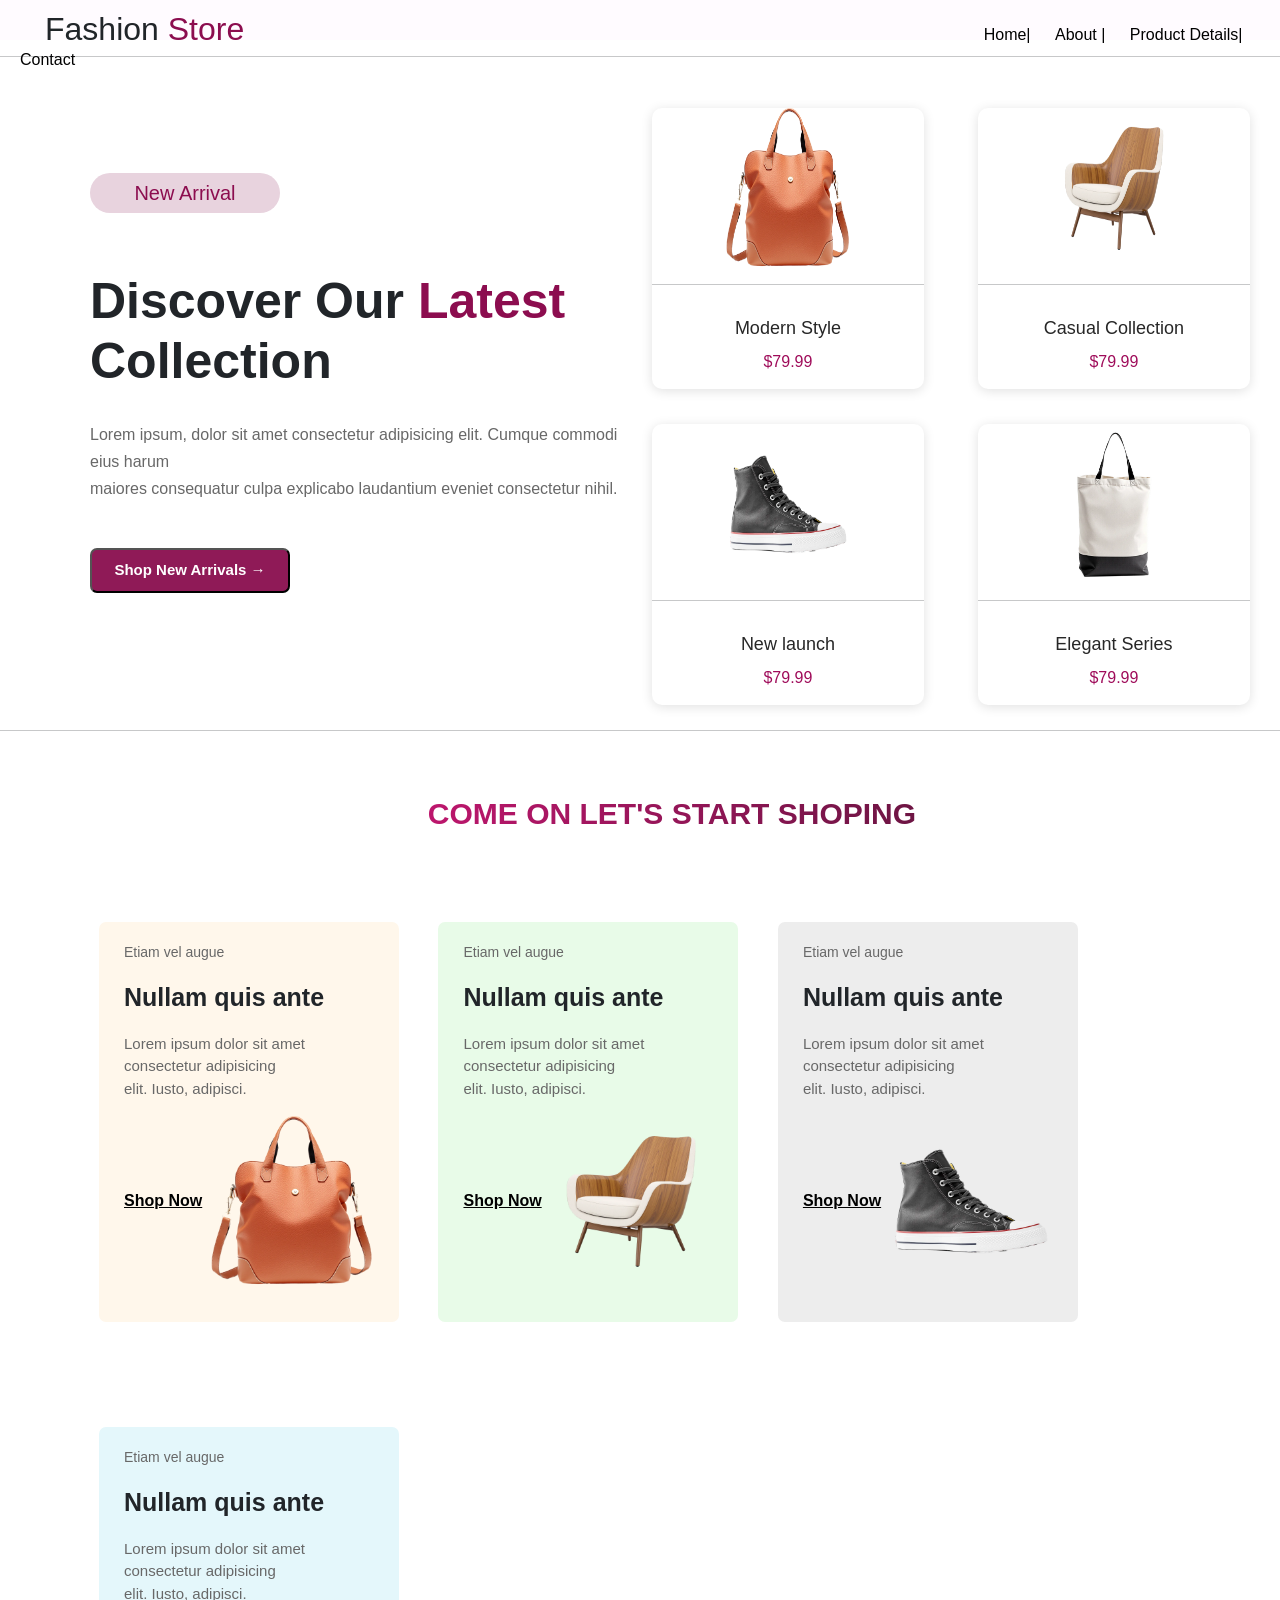
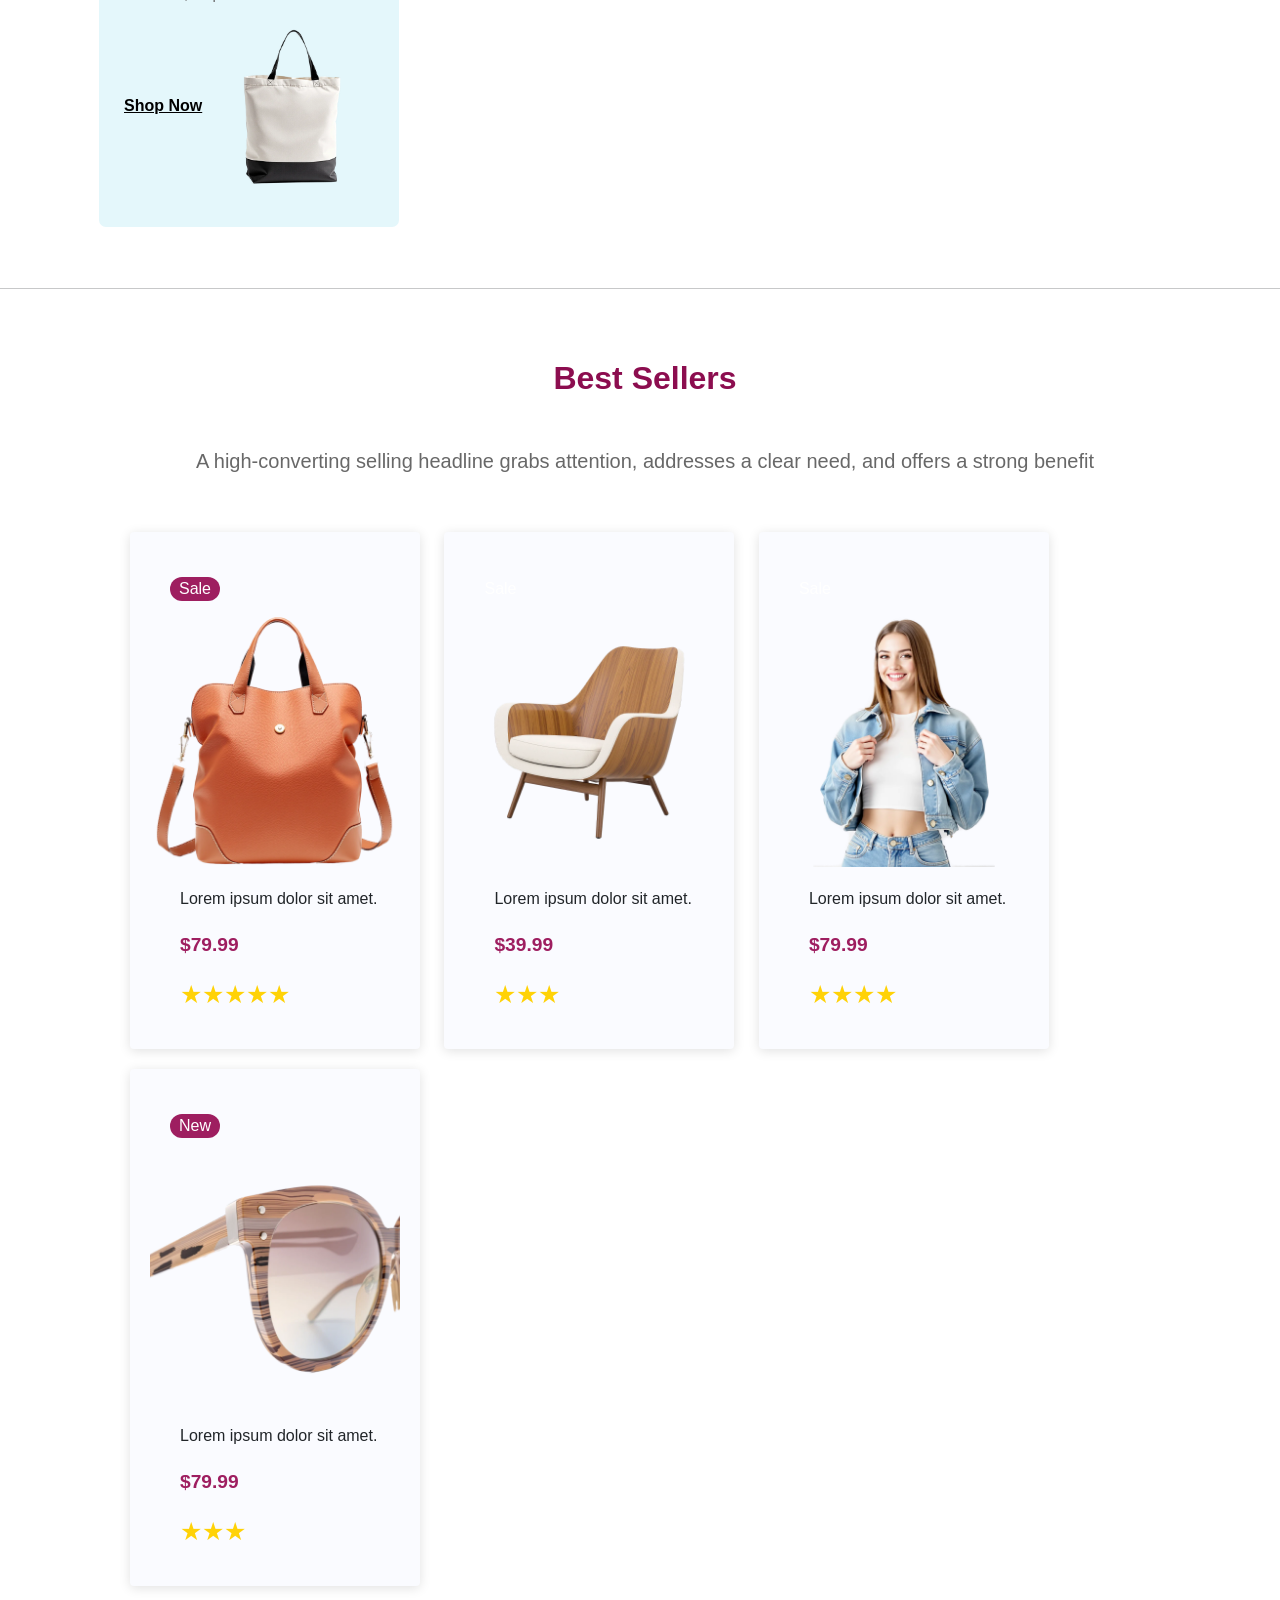
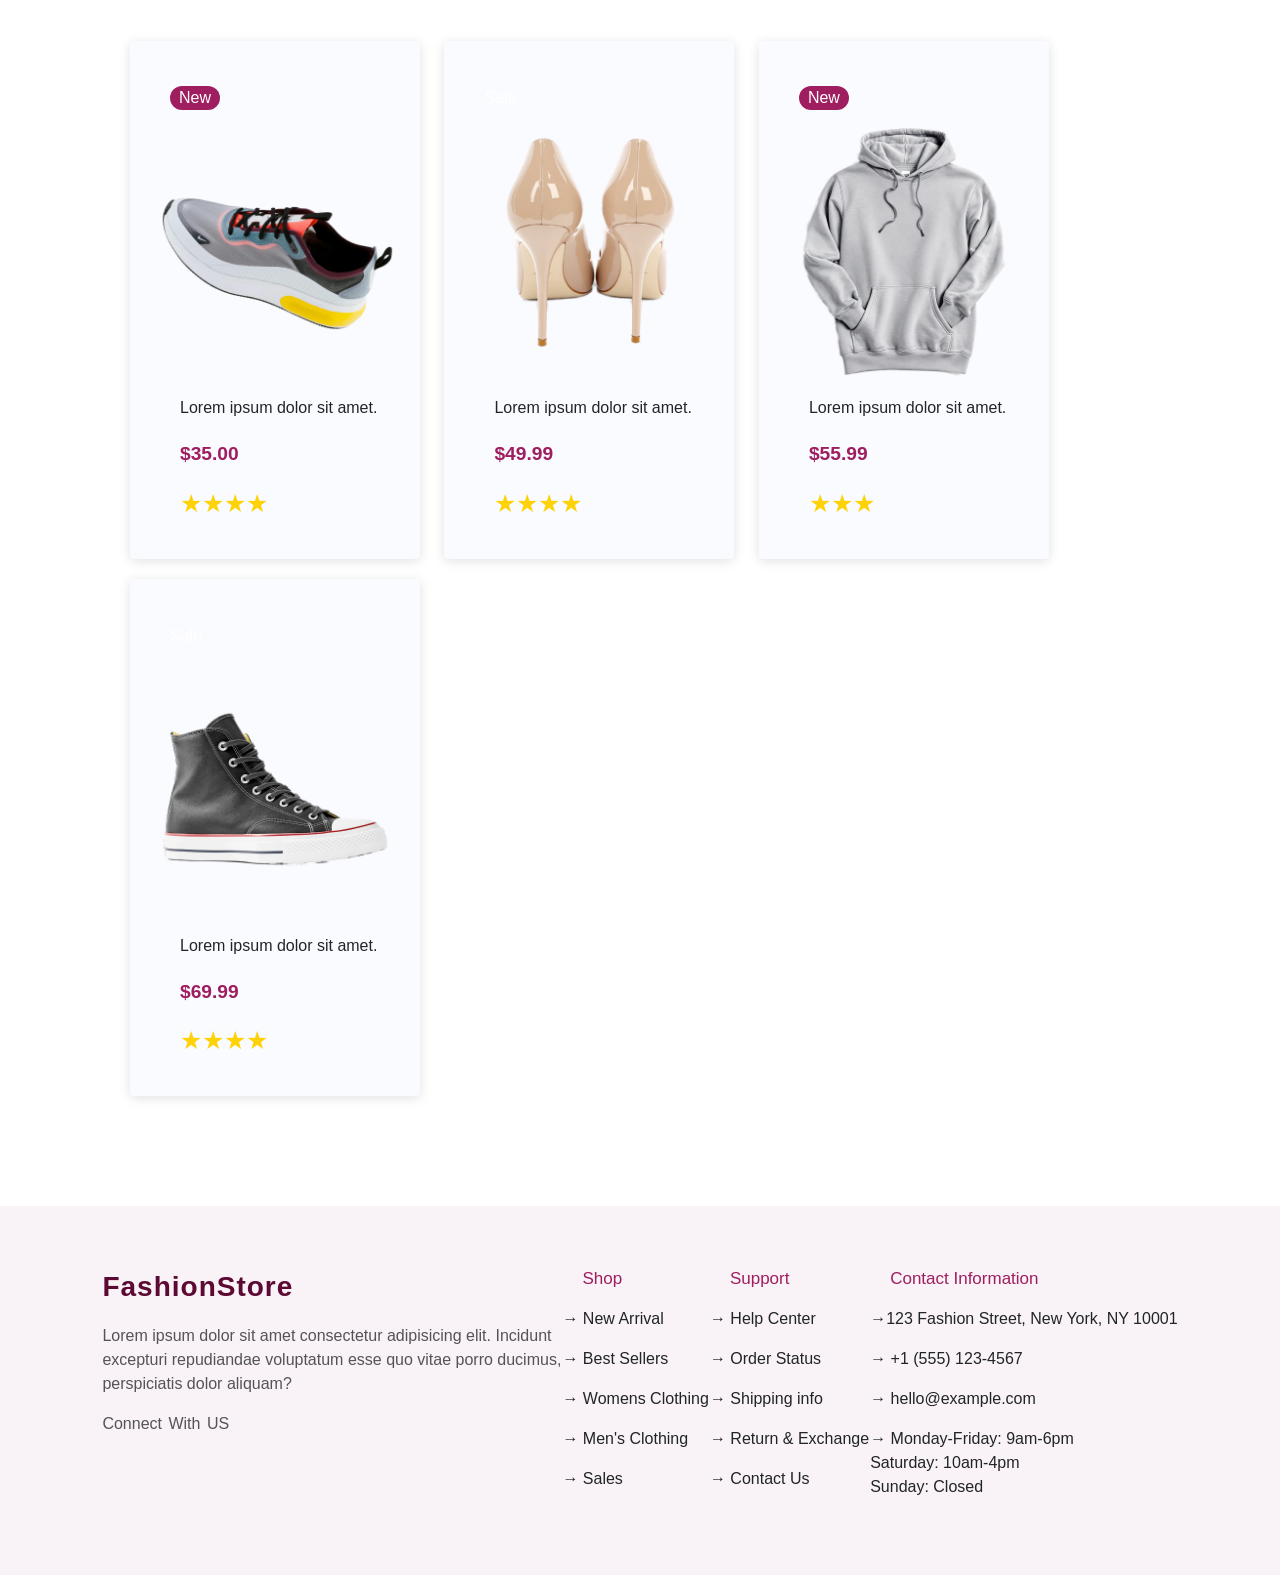
<file: Index.html>
<!DOCTYPE html>
<html lang="en">
<head>
    <meta charset="UTF-8">
    <meta name="viewport" content="width=device-width, initial-scale=1.0">
    <title>First Project</title>
    
<link href="https://cdn.jsdelivr.net/npm/bootstrap@5.3.8/dist/css/bootstrap.min.css" rel="stylesheet" integrity="sha384-sRIl4kxILFvY47J16cr9ZwB07vP4J8+LH7qKQnuqkuIAvNWLzeN8tE5YBujZqJLB" crossorigin="anonymous">
<script src="https://cdn.jsdelivr.net/npm/bootstrap@5.3.8/dist/js/bootstrap.bundle.min.js" integrity="sha384-FKyoEForCGlyvwx9Hj09JcYn3nv7wiPVlz7YYwJrWVcXK/BmnVDxM+D2scQbITxI" crossorigin="anonymous"></script>

<link rel="stylesheet" href="../CSS/Style.css">


</head>
<body>

    <!-- -------------------------------------------NAVBAR------------------------------------------ -->
        <div class="my-navbar">
            <nav>
                <h2>Fashion <span>Store</span></h2>

                <ul>
                    <li><a href="./Index.html">Home|</a></li>
                    <li> <a href="./About.html">About | </a></li>
                    <li><a href="./Product.html">Product Details|</a></li>
                    <li><a href="./Contact.html">Contact</a></li>
                </ul>
            </nav>
        </div>
        <hr>
  
        <!-- ----------------------------------------HOME------------------------------------ -->
 
        <section class="onehome">
        <div class="home">

        <div class="row">
        <div class="col-6">
            <h5>New Arrival </h5>
            <h1 class="htitle">Discover Our <span>Latest</span><br>Collection</h1>
            <p>Lorem ipsum, dolor sit amet consectetur adipisicing elit. Cumque commodi eius harum <br>maiores consequatur culpa explicabo laudantium eveniet consectetur nihil.</p>
            <button>Shop New  Arrivals → </button>
           </div>

            <!-- ------------------------- CARDS------------------ -->

            <div class="col-6">
                <div class="row">   
                
                <div class="col-6">
                <div class="productcard">
                <div><img src="../Image/product-1.webp" alt="img"><hr>
                <div class="Productname"><p></p>Modern Style</div>
                <div class="productprice"> <h6>$79.99 </h6></div></div></div>
                </div>

                <div class="col-6">
                <div class="productcard">
                <div><img src="../Image/product-2.webp" alt="img"><hr>
                <div class="Productname"><p></p>Casual Collection</div>
                <div class="productprice"> <h6>$79.99 </h6></div>
                </div></div>
                </div>

                <div class="col-6">
                <div class="productcard">
                <div><img src="../Image/product-8.webp" alt="img"><hr>
                <div class="Productname"><p></p>New launch</div>
                <div class="productprice"> <h6>$79.99 </h6></div>
               </div></div>
                </div>


                <div class="col-6">
                <div class="productcard">
                <div><img src="../Image/product-9.webp" alt="img"><hr>
                <div class="Productname"><p></p>Elegant Series</div>
                <div class="productprice"> <h6>$79.99 </h6></div>
                </div></div>
                </div>

         </div>
        </div>
    </section>

    <hr>

<!-- ------------------- FOURCARD------------------------ -->

<section class="FOURCARD" >

    <p class="titcard"> COME ON LET'S START SHOPING</p>

<div class="boxone">
    <div class="fpara"><p>Etiam vel augue</p></div>
    <div class="spara"><p>Nullam quis ante</p></div>
    <div class="tpara"> <p>Lorem ipsum dolor sit amet <br>consectetur adipisicing <br>elit. Iusto, adipisci.</p></div>
    <a href="#" class="shopnow">Shop Now</a>
    <img src="../Image/product-1.webp" alt="img">
</div>

<div class="boxtwo">
    <div class="fpara"><p>Etiam vel augue</p></div>
    <div class="spara"><p>Nullam quis ante</p></div>
    <div class="tpara"><p>Lorem ipsum dolor sit amet <br>consectetur adipisicing <br>elit. Iusto, adipisci.</p></div>  
    <a href="#" class="shopnow">Shop Now</a> 
    <img src="../Image/product-2.webp" alt="">
</div>

<div class="boxthree">
    <div class="fpara"><p>Etiam vel augue</p></div>
    <div class="spara"><p>Nullam quis ante</p></div>
    <div class="tpara"> <p>Lorem ipsum dolor sit amet <br>consectetur adipisicing <br>elit. Iusto, adipisci.</p></div>  
    <a href="#" class="shopnow">Shop Now</a> 
    <img src="../Image/product-8.webp" alt="img">
</div>

<div class="boxfour">
    <div class="fpara"><p>Etiam vel augue</p></div>
    <div class="spara"><p>Nullam quis ante</p></div>
    <div class="tpara"> <p>Lorem ipsum dolor sit amet <br>consectetur adipisicing <br>elit. Iusto, adipisci.</p></div>
    <a href="#" class="shopnow">Shop Now</a>   
    <img src="../Image/product-9.webp" alt="img">
</div>
</section>

<hr>

<!------------------Best Sellers---------------->

<section class="bestseller">

    <h2>Best Sellers</h2>

    <p class="bsthdline">A high-converting selling headline grabs attention, addresses a clear need, and offers a strong benefit</p>
    
    <div class="fline">
    <div class="cardone">
    <p class="conesale">Sale</p>
    <div><img src="../Image/product-1.webp" alt="img"></div>
    <p class="sub">Lorem ipsum dolor sit amet.</p>
    <div class="cprice"> <p>$79.99 </p></div>
    <div class="strrtng"><p>★★★★★</p></div>
</div>

    <div class="cardtwo">
    <p class="conesaleh">Sale</p>
    <div><img src="../Image/product-2.webp" alt="img"></div>
    <p class="sub">Lorem ipsum dolor sit amet.</p>
    <div class="cprice"> <p>$39.99 </p></div>
    <div class="strrtng"><p>★★★</p></div>
</div>

    <div class="cardthree">
    <p class="conesaleh">Sale</p>
    <div><img src="../Image/product 3.webp" alt="img"></div>
    <p class="sub">Lorem ipsum dolor sit amet.</p>
    <div class="cprice"> <p>$79.99 </p></div>
    <div class="strrtng"><p>★★★★</p></div>
</div>
    
    <div class="cardfour">
    <p class="conesale">New</p>
    <div><img src="../Image/product 4.webp" alt="img"></div>
    <p class="sub">Lorem ipsum dolor sit amet.</p>
    <div class="cprice"> <p>$79.99 </p></div>
    <div class="strrtng"><p>★★★</p></div></div>
    </div>
    

   <div class="Sline">
    
    <div class="cardfive">
    <p class="conesale">New</p>
    <div><img src="../Image/product 5.webp" alt="img"></div>
    <p class="sub">Lorem ipsum dolor sit amet.</p>
    <div class="cprice"> <p>$35.00 </p></div>
    <div class="strrtng"><p>★★★★</p></div></div>

    <div class="cardsix">
    <p class="conesaleh">Sale</p>
    <div><img src="../Image/product 6.webp" alt="img"></div>
    <p class="sub">Lorem ipsum dolor sit amet.</p>
    <div class="cprice"> <p>$49.99</p></div>
    <div class="strrtng"><p>★★★★</p></div>
    </div>

    <div class="cardsevn">
    <p class="conesale">New</p>
    <div><img src="../Image/product 7.webp" alt="img"></div>
    <p class="sub">Lorem ipsum dolor sit amet.</p>
    <div class="cprice"> <p>$55.99 </p></div>
    <div class="strrtng"><p>★★★</p></div>
    </div>

    <div class="cardeight">
    <p class="conesaleh">Sale</p>
    <div><img src="../Image/product-8.webp" alt="img"></div>
    <p class="sub">Lorem ipsum dolor sit amet.</p>
    <div class="cprice"> <p>$69.99 </p></div>
    <div class="strrtng"><p>★★★★</p></div>
    </div></div>
    
</section>

<!-- ---------------------Contact Details------------------- -->


<Section class="contdetails">

    <div class="contone">
        <div class="headone"><p>FashionStore</p></div>
        <div class="cnttwo"><p>Lorem ipsum dolor sit amet consectetur adipisicing elit. Incidunt <br>excepturi repudiandae voluptatum esse quo vitae porro ducimus, <br>perspiciatis dolor aliquam?</p></div>
        <div class="contwus"><p>Connect With US</p></div>
    </div>

    <div class="contshop">
        <div class="cntshp"><p>Shop</p></div>
        <div class="shpnew"><p>→ New Arrival</p></div>
        <div class="bstsel"><p>→ Best Sellers</p></div>
        <div class="wonclt"><p>→ Womens Clothing</p></div>
        <div class="menclt"><p>→ Men's Clothing</p></div>
        <div class="sle"><p>→ Sales</p></div>
    </div>

        <div class="Support">
        <div class="suphed"><p>Support</p></div>
        <div class="suphc"><p>→ Help Center</p></div>
        <div class="supos"><p>→ Order Status</p></div>
        <div class="supspi"><p>→ Shipping info</p></div>
        <div class="supre"><p>→ Return & Exchange</p></div>
        <div class="supcu"><p>→ Contact Us</p></div>
    </div>


        <div class="ContInfo">
        <div class="cihed"><p>Contact Information</p></div>
        <div class="ctad"><p>→123 Fashion Street, New York, NY 10001</p></div>
        <div class="ctph"><p>→ +1 (555) 123-4567</p></div>
        <div class="cteml"><p>→ hello@example.com</p></div>
        <div class="cttmy"><p>→ Monday-Friday: 9am-6pm <br>
                                Saturday: 10am-4pm <br>
                                Sunday: Closed</p></div>
    </div>

</Section>



</body>
</html>
</file>
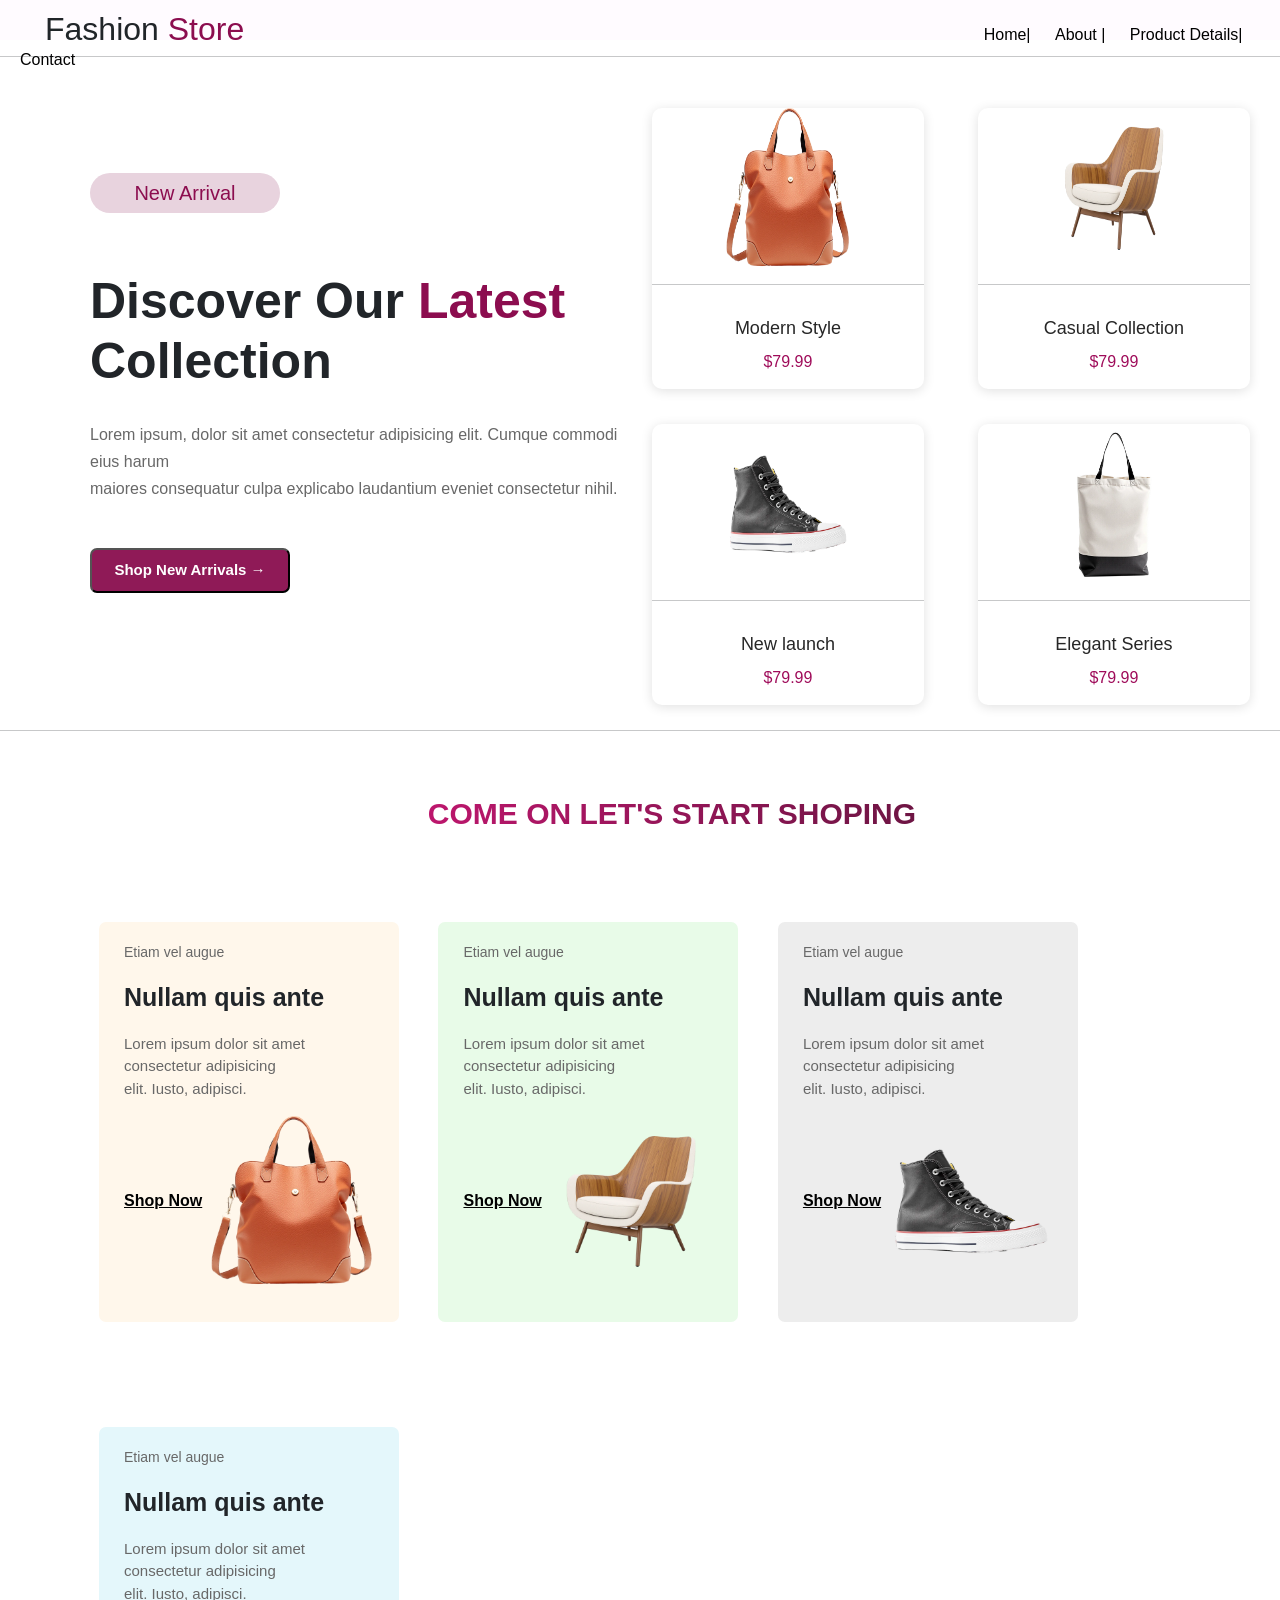
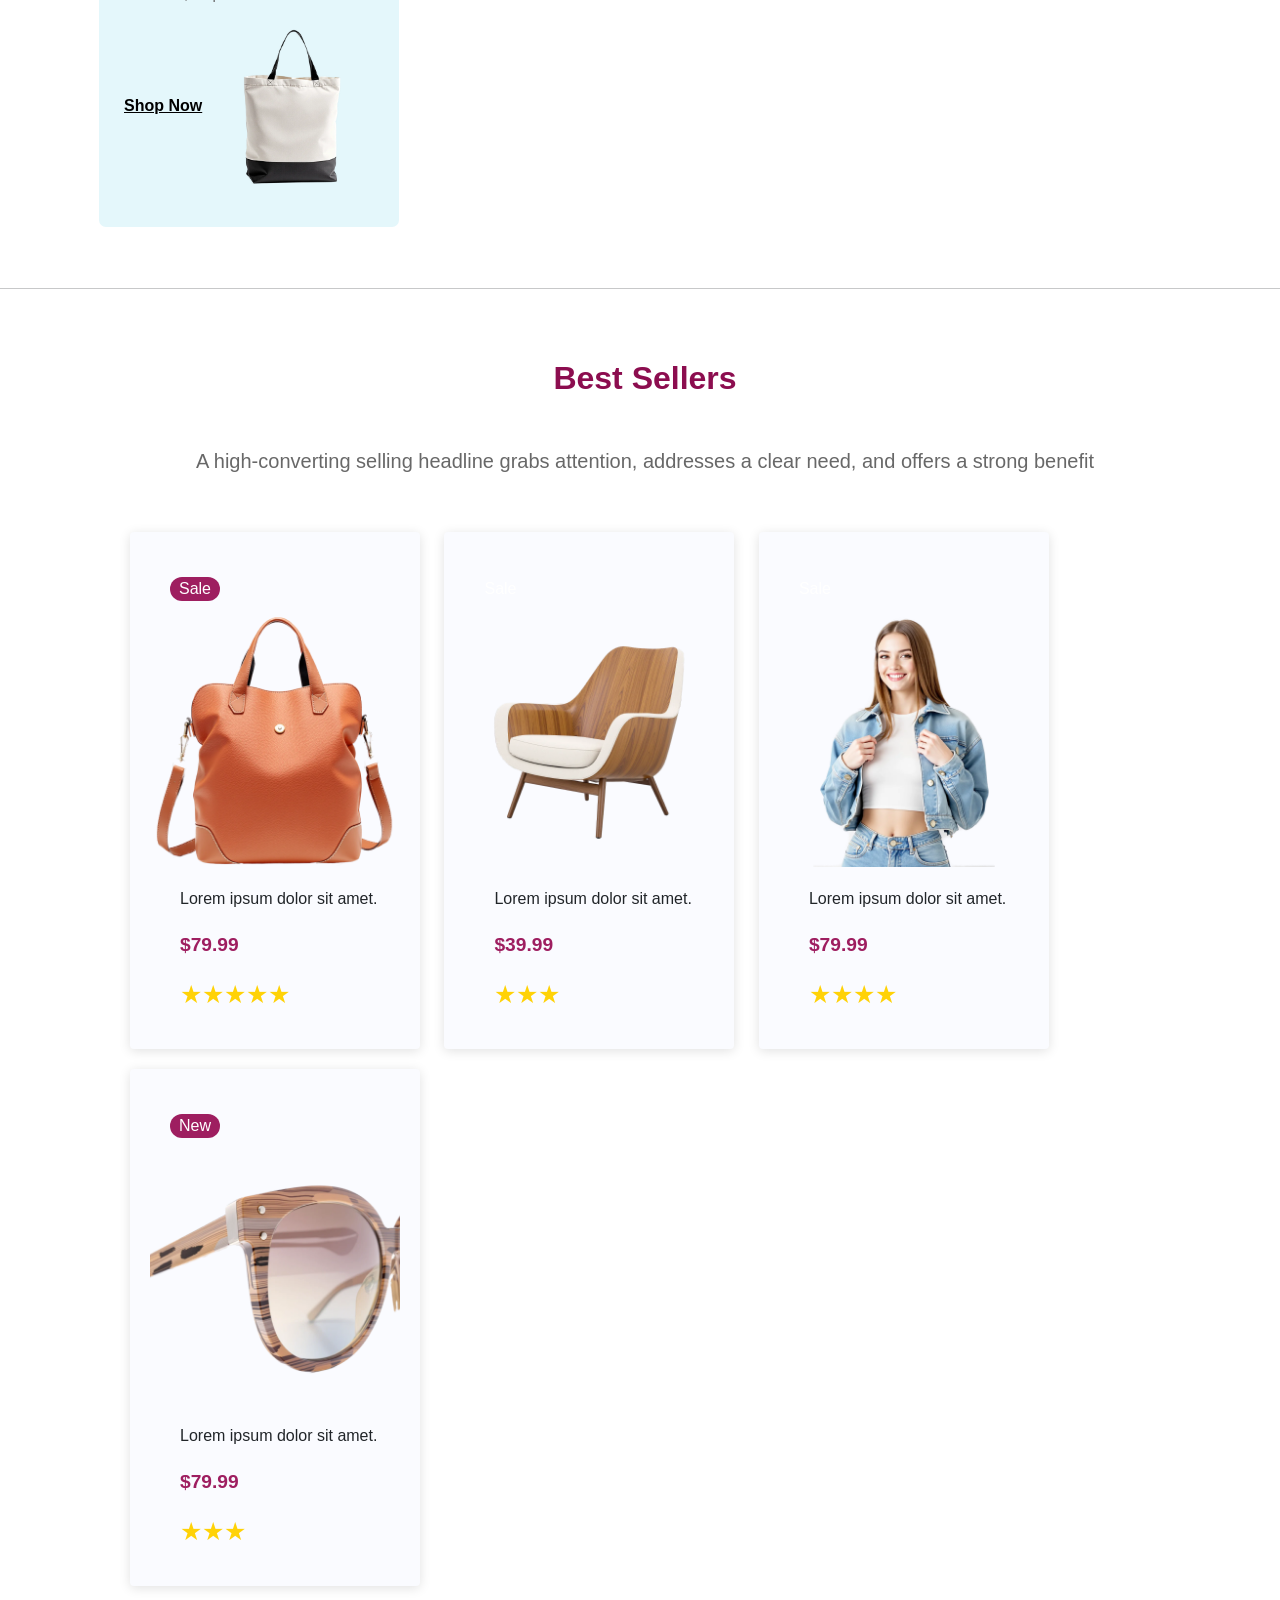
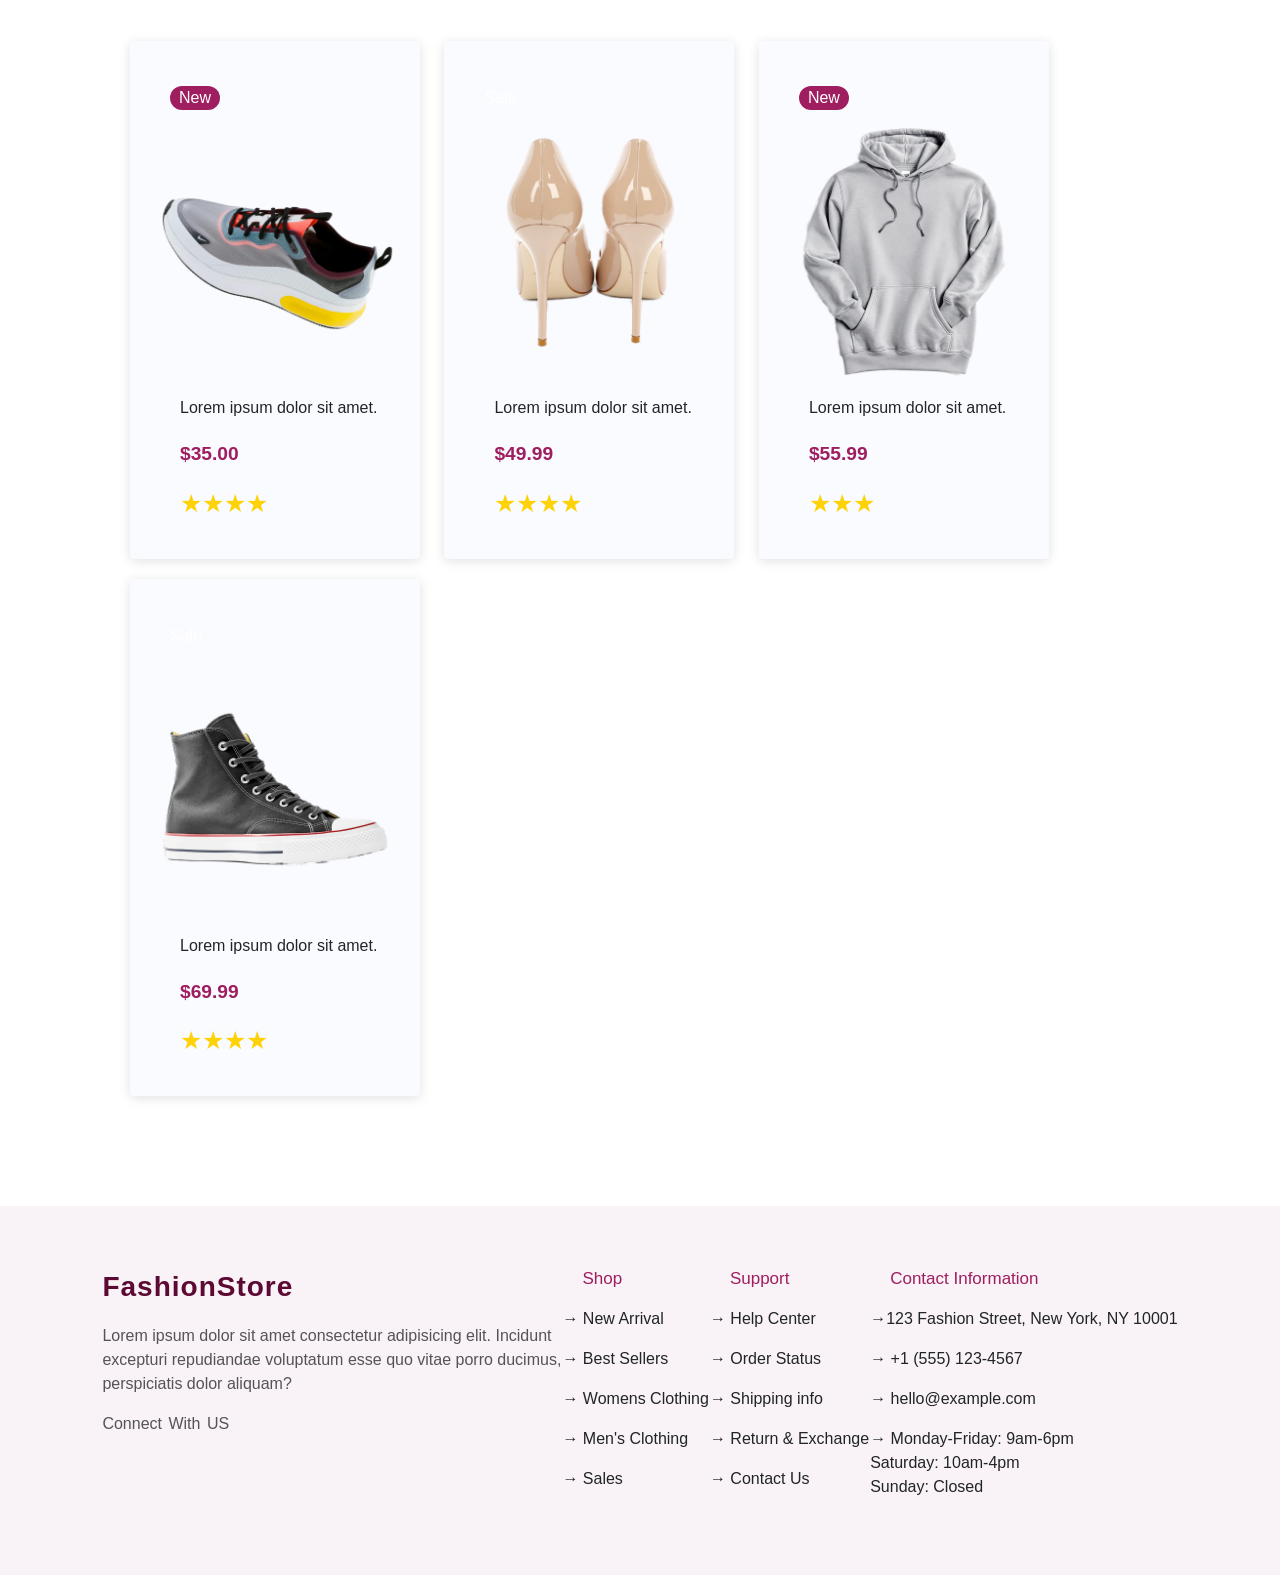
<file: HTML/Index.html>
<!DOCTYPE html>
<html lang="en">
<head>
    <meta charset="UTF-8">
    <meta name="viewport" content="width=device-width, initial-scale=1.0">
    <title>First Project</title>
    
<link href="https://cdn.jsdelivr.net/npm/bootstrap@5.3.8/dist/css/bootstrap.min.css" rel="stylesheet" integrity="sha384-sRIl4kxILFvY47J16cr9ZwB07vP4J8+LH7qKQnuqkuIAvNWLzeN8tE5YBujZqJLB" crossorigin="anonymous">
<script src="https://cdn.jsdelivr.net/npm/bootstrap@5.3.8/dist/js/bootstrap.bundle.min.js" integrity="sha384-FKyoEForCGlyvwx9Hj09JcYn3nv7wiPVlz7YYwJrWVcXK/BmnVDxM+D2scQbITxI" crossorigin="anonymous"></script>

<link rel="stylesheet" href="../CSS/Style.css">


</head>
<body>

    <!-- -------------------------------------------NAVBAR------------------------------------------ -->
        <div class="my-navbar">
            <nav>
                <h2>Fashion <span>Store</span></h2>

                <ul>
                    <li><a href="../HTML/Index.html">Home|</a></li>
                    <li> <a href="../HTML/About.html">About | </a></li>
                    <li><a href="../HTML/Product.html">Product Details|</a></li>
                    <li><a href="../HTML/Contact.html">Contact</a></li>
                </ul>
            </nav>
        </div>
        <hr>
  
        <!-- ----------------------------------------HOME------------------------------------ -->
 
        <section class="onehome">
        <div class="home">

        <div class="row">
        <div class="col-6">
            <h5>New Arrival </h5>
            <h1 class="htitle">Discover Our <span>Latest</span><br>Collection</h1>
            <p>Lorem ipsum, dolor sit amet consectetur adipisicing elit. Cumque commodi eius harum <br>maiores consequatur culpa explicabo laudantium eveniet consectetur nihil.</p>
            <button>Shop New  Arrivals → </button>
           </div>

            <!-- ------------------------- CARDS------------------ -->

            <div class="col-6">
                <div class="row">   
                
                <div class="col-6">
                <div class="productcard">
                <div><img src="../Image/product-1.webp" alt="img"><hr>
                <div class="Productname"><p></p>Modern Style</div>
                <div class="productprice"> <h6>$79.99 </h6></div></div></div>
                </div>

                <div class="col-6">
                <div class="productcard">
                <div><img src="../Image/product-2.webp" alt="img"><hr>
                <div class="Productname"><p></p>Casual Collection</div>
                <div class="productprice"> <h6>$79.99 </h6></div>
                </div></div>
                </div>

                <div class="col-6">
                <div class="productcard">
                <div><img src="../Image/product-8.webp" alt="img"><hr>
                <div class="Productname"><p></p>New launch</div>
                <div class="productprice"> <h6>$79.99 </h6></div>
               </div></div>
                </div>


                <div class="col-6">
                <div class="productcard">
                <div><img src="../Image/product-9.webp" alt="img"><hr>
                <div class="Productname"><p></p>Elegant Series</div>
                <div class="productprice"> <h6>$79.99 </h6></div>
                </div></div>
                </div>

         </div>
        </div>
    </section>

    <hr>

<!-- ------------------- FOURCARD------------------------ -->

<section class="FOURCARD" >

    <p class="titcard"> COME ON LET'S START SHOPING</p>

<div class="boxone">
    <div class="fpara"><p>Etiam vel augue</p></div>
    <div class="spara"><p>Nullam quis ante</p></div>
    <div class="tpara"> <p>Lorem ipsum dolor sit amet <br>consectetur adipisicing <br>elit. Iusto, adipisci.</p></div>
    <a href="#" class="shopnow">Shop Now</a>
    <img src="../Image/product-1.webp" alt="img">
</div>

<div class="boxtwo">
    <div class="fpara"><p>Etiam vel augue</p></div>
    <div class="spara"><p>Nullam quis ante</p></div>
    <div class="tpara"><p>Lorem ipsum dolor sit amet <br>consectetur adipisicing <br>elit. Iusto, adipisci.</p></div>  
    <a href="#" class="shopnow">Shop Now</a> 
    <img src="../Image/product-2.webp" alt="">
</div>

<div class="boxthree">
    <div class="fpara"><p>Etiam vel augue</p></div>
    <div class="spara"><p>Nullam quis ante</p></div>
    <div class="tpara"> <p>Lorem ipsum dolor sit amet <br>consectetur adipisicing <br>elit. Iusto, adipisci.</p></div>  
    <a href="#" class="shopnow">Shop Now</a> 
    <img src="../Image/product-8.webp" alt="img">
</div>

<div class="boxfour">
    <div class="fpara"><p>Etiam vel augue</p></div>
    <div class="spara"><p>Nullam quis ante</p></div>
    <div class="tpara"> <p>Lorem ipsum dolor sit amet <br>consectetur adipisicing <br>elit. Iusto, adipisci.</p></div>
    <a href="#" class="shopnow">Shop Now</a>   
    <img src="../Image/product-9.webp" alt="img">
</div>
</section>

<hr>

<!------------------Best Sellers---------------->

<section class="bestseller">

    <h2>Best Sellers</h2>

    <p class="bsthdline">A high-converting selling headline grabs attention, addresses a clear need, and offers a strong benefit</p>
    
    <div class="fline">
    <div class="cardone">
    <p class="conesale">Sale</p>
    <div><img src="../Image/product-1.webp" alt="img"></div>
    <p class="sub">Lorem ipsum dolor sit amet.</p>
    <div class="cprice"> <p>$79.99 </p></div>
    <div class="strrtng"><p>★★★★★</p></div>
</div>

    <div class="cardtwo">
    <p class="conesaleh">Sale</p>
    <div><img src="../Image/product-2.webp" alt="img"></div>
    <p class="sub">Lorem ipsum dolor sit amet.</p>
    <div class="cprice"> <p>$39.99 </p></div>
    <div class="strrtng"><p>★★★</p></div>
</div>

    <div class="cardthree">
    <p class="conesaleh">Sale</p>
    <div><img src="../Image/product 3.webp" alt="img"></div>
    <p class="sub">Lorem ipsum dolor sit amet.</p>
    <div class="cprice"> <p>$79.99 </p></div>
    <div class="strrtng"><p>★★★★</p></div>
</div>
    
    <div class="cardfour">
    <p class="conesale">New</p>
    <div><img src="../Image/product 4.webp" alt="img"></div>
    <p class="sub">Lorem ipsum dolor sit amet.</p>
    <div class="cprice"> <p>$79.99 </p></div>
    <div class="strrtng"><p>★★★</p></div></div>
    </div>
    

   <div class="Sline">
    
    <div class="cardfive">
    <p class="conesale">New</p>
    <div><img src="../Image/product 5.webp" alt="img"></div>
    <p class="sub">Lorem ipsum dolor sit amet.</p>
    <div class="cprice"> <p>$35.00 </p></div>
    <div class="strrtng"><p>★★★★</p></div></div>

    <div class="cardsix">
    <p class="conesaleh">Sale</p>
    <div><img src="../Image/product 6.webp" alt="img"></div>
    <p class="sub">Lorem ipsum dolor sit amet.</p>
    <div class="cprice"> <p>$49.99</p></div>
    <div class="strrtng"><p>★★★★</p></div>
    </div>

    <div class="cardsevn">
    <p class="conesale">New</p>
    <div><img src="../Image/product 7.webp" alt="img"></div>
    <p class="sub">Lorem ipsum dolor sit amet.</p>
    <div class="cprice"> <p>$55.99 </p></div>
    <div class="strrtng"><p>★★★</p></div>
    </div>

    <div class="cardeight">
    <p class="conesaleh">Sale</p>
    <div><img src="../Image/product-8.webp" alt="img"></div>
    <p class="sub">Lorem ipsum dolor sit amet.</p>
    <div class="cprice"> <p>$69.99 </p></div>
    <div class="strrtng"><p>★★★★</p></div>
    </div></div>
    
</section>

<!-- ---------------------Contact Details------------------- -->


<Section class="contdetails">

    <div class="contone">
        <div class="headone"><p>FashionStore</p></div>
        <div class="cnttwo"><p>Lorem ipsum dolor sit amet consectetur adipisicing elit. Incidunt <br>excepturi repudiandae voluptatum esse quo vitae porro ducimus, <br>perspiciatis dolor aliquam?</p></div>
        <div class="contwus"><p>Connect With US</p></div>
    </div>

    <div class="contshop">
        <div class="cntshp"><p>Shop</p></div>
        <div class="shpnew"><p>→ New Arrival</p></div>
        <div class="bstsel"><p>→ Best Sellers</p></div>
        <div class="wonclt"><p>→ Womens Clothing</p></div>
        <div class="menclt"><p>→ Men's Clothing</p></div>
        <div class="sle"><p>→ Sales</p></div>
    </div>

        <div class="Support">
        <div class="suphed"><p>Support</p></div>
        <div class="suphc"><p>→ Help Center</p></div>
        <div class="supos"><p>→ Order Status</p></div>
        <div class="supspi"><p>→ Shipping info</p></div>
        <div class="supre"><p>→ Return & Exchange</p></div>
        <div class="supcu"><p>→ Contact Us</p></div>
    </div>


        <div class="ContInfo">
        <div class="cihed"><p>Contact Information</p></div>
        <div class="ctad"><p>→123 Fashion Street, New York, NY 10001</p></div>
        <div class="ctph"><p>→ +1 (555) 123-4567</p></div>
        <div class="cteml"><p>→ hello@example.com</p></div>
        <div class="cttmy"><p>→ Monday-Friday: 9am-6pm <br>
                                Saturday: 10am-4pm <br>
                                Sunday: Closed</p></div>
    </div>

</Section>



</body>
</html>
</file>
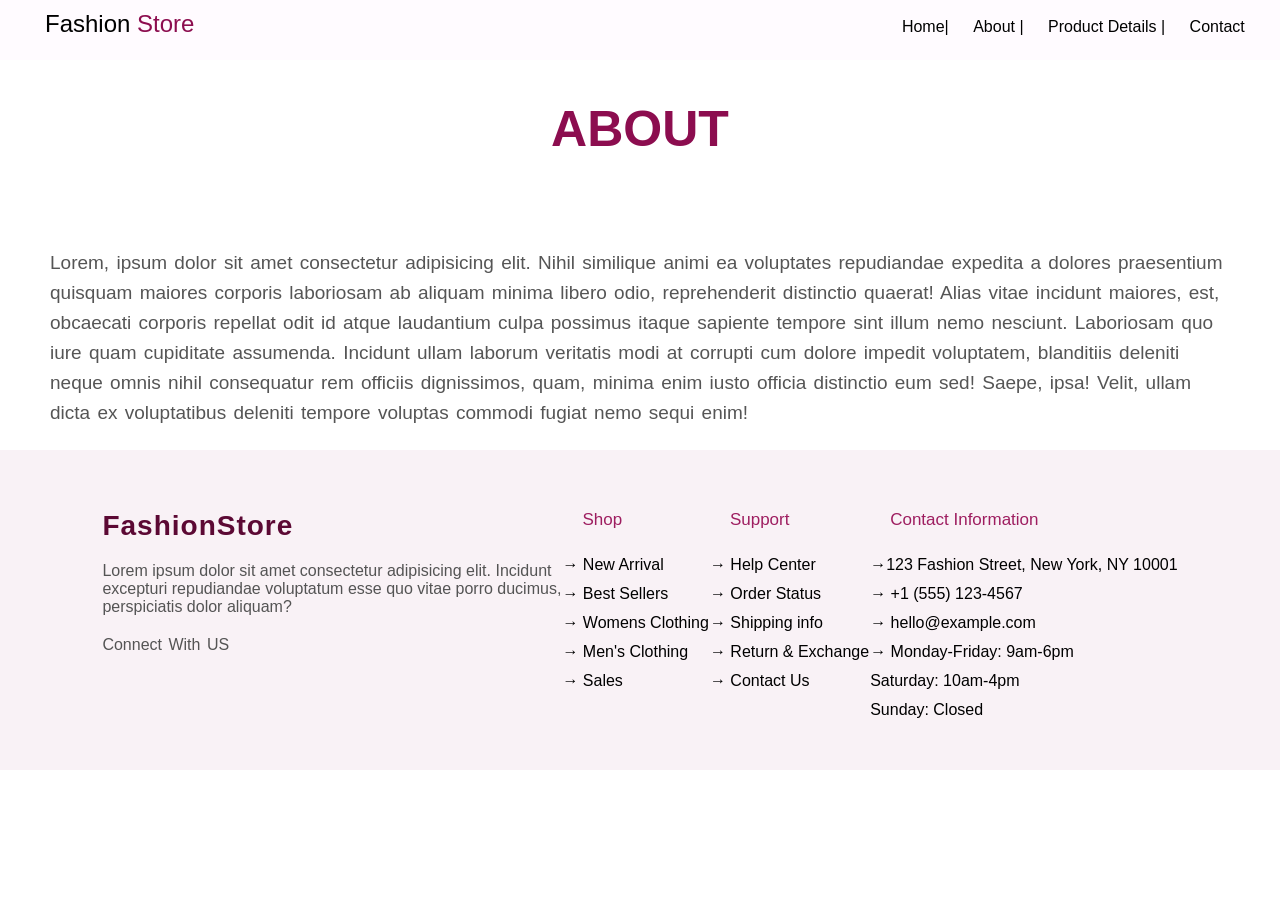
<file: About.html>
<!DOCTYPE html>
<html lang="en">
<head>
    <meta charset="UTF-8">
    <meta name="viewport" content="width=device-width, initial-scale=1.0">
    <title>Document</title>
<style>

    *{
    margin:0;
    padding:0;
    font-family:'poppins', sans-serif;
}

.my-navbar{
    background-color: rgb(255, 251, 255);
    height: 40px;
    padding: 10px;
   
}

.my-navbar li, .my-navbar h2, .my-navbar ul, .my-navbar input{
    display: inline;
    text-align: justify;
}

.my-navbar h2{
    margin-left: 35px;
    font-weight: 200;

}

.my-navbar span{
    color: #8c0d4f;
}

.my-navbar li{
    padding: 10px;
    color: black;
   
}
.my-navbar a{
    color: black;
     border: none;
    text-decoration: none;
}

.my-navbar ul{
    margin-left: 55%;
}

.my-navbar ul :hover{
    color: #8c0d4f;
}
/* =====================ABOUT=============== */


.ABT{
    height: 390px;
}
.abthed{

    font-size: 50px;
    font-weight: 600;
    text-align: center;
    padding: 40px;
    color: #8c0d4f;
}

.abpara{
    font-size: 19px;
    margin: 50px;
    word-spacing: 2px;
    line-height: 30px;
    color: #555555;
}


/* ==================== */

.contdetails{
    height: 200px;
    background-color: #f9f2f6;
    display: flex;
    align-items: flex-start;
    justify-content: space-between;
    padding: 60px 8%;
}

.contone, .contshop, .Support, .ContInfo{
    display: block;
    
}

.headone{
  font-size: 28px;  
  font-weight: 550;
  letter-spacing: 1px;
  color: #5c0934;
  margin-bottom: 20px;
}

.cnttwo{
    color: #545454;
    margin-bottom: 20px;

}

.contwus{
    color: #545454;
    word-spacing: 2px;
}

.cntshp, .suphed, .cihed{
    color: #9e1e60;
    font-size: 17px;
    margin-left: 20px;
    margin-bottom: 20px;
}

.shpnew, .bstsel, .wonclt, .menclt, .sle, .suphc, .supos, .supspi, .supre, .supcu, .ctad,.ctph, .cteml, .cttmy{

    line-height: 29px;
}

.shpnew:hover, .bstsel:hover, .wonclt:hover, .menclt:hover, .sle:hover, .suphc:hover, .supos:hover, .supspi:hover, .supre:hover, .supcu:hover, .ctad:hover,.ctph:hover, .cteml:hover, .cttmy :hover{

color: #910950;

}

</style>
</head>
<body>
    <section>
         <div class="my-navbar">
            <nav>
                <h2>Fashion <span>Store</span></h2>

                <ul>
                    <li><a href="../HTML/Index.html">Home|</a></li>
                    <li></a>About |</li>
                    <li><a href="../HTML/Product.html">Product Details |</a></li>
                    <li><a href="../HTML/Contact.html">Contact</a></li>
                </ul>
            </nav>
        </div>
    </section>

    <section class="ABT">

        <div>

            <p class="abthed">ABOUT</p>

            <p class="abpara"> Lorem, ipsum dolor sit amet consectetur adipisicing elit. Nihil similique animi ea voluptates repudiandae expedita a dolores praesentium quisquam maiores corporis laboriosam ab aliquam minima libero odio, reprehenderit distinctio quaerat! Alias vitae incidunt maiores, est, obcaecati corporis repellat odit id atque laudantium culpa possimus itaque sapiente tempore sint illum nemo nesciunt. Laboriosam quo iure quam cupiditate assumenda. Incidunt ullam laborum veritatis modi at corrupti cum dolore impedit voluptatem, blanditiis deleniti neque omnis nihil consequatur rem officiis dignissimos, quam, minima enim iusto officia distinctio eum sed! Saepe, ipsa! Velit, ullam dicta ex voluptatibus deleniti tempore voluptas commodi fugiat nemo sequi enim!</p>


        </div>

    </section>


    
    <Section class="contdetails">

    <div class="contone">
        <div class="headone"><p>FashionStore</p></div>
        <div class="cnttwo"><p>Lorem ipsum dolor sit amet consectetur adipisicing elit. Incidunt <br>excepturi repudiandae voluptatum esse quo vitae porro ducimus, <br>perspiciatis dolor aliquam?</p></div>
        <div class="contwus"><p>Connect With US</p></div>
    </div>

    <div class="contshop">
        <div class="cntshp"><p>Shop</p></div>
        <div class="shpnew"><p>→ New Arrival</p></div>
        <div class="bstsel"><p>→ Best Sellers</p></div>
        <div class="wonclt"><p>→ Womens Clothing</p></div>
        <div class="menclt"><p>→ Men's Clothing</p></div>
        <div class="sle"><p>→ Sales</p></div>
    </div>

        <div class="Support">
        <div class="suphed"><p>Support</p></div>
        <div class="suphc"><p>→ Help Center</p></div>
        <div class="supos"><p>→ Order Status</p></div>
        <div class="supspi"><p>→ Shipping info</p></div>
        <div class="supre"><p>→ Return & Exchange</p></div>
        <div class="supcu"><p>→ Contact Us</p></div>
    </div>


        <div class="ContInfo">
        <div class="cihed"><p>Contact Information</p></div>
        <div class="ctad"><p>→123 Fashion Street, New York, NY 10001</p></div>
        <div class="ctph"><p>→ +1 (555) 123-4567</p></div>
        <div class="cteml"><p>→ hello@example.com</p></div>
        <div class="cttmy"><p>→ Monday-Friday: 9am-6pm <br>
                                Saturday: 10am-4pm <br>
                                Sunday: Closed</p></div>
    </div>

</Section>



    <script src="../JS/Script.js"></script>
</body>
</html>
</file>
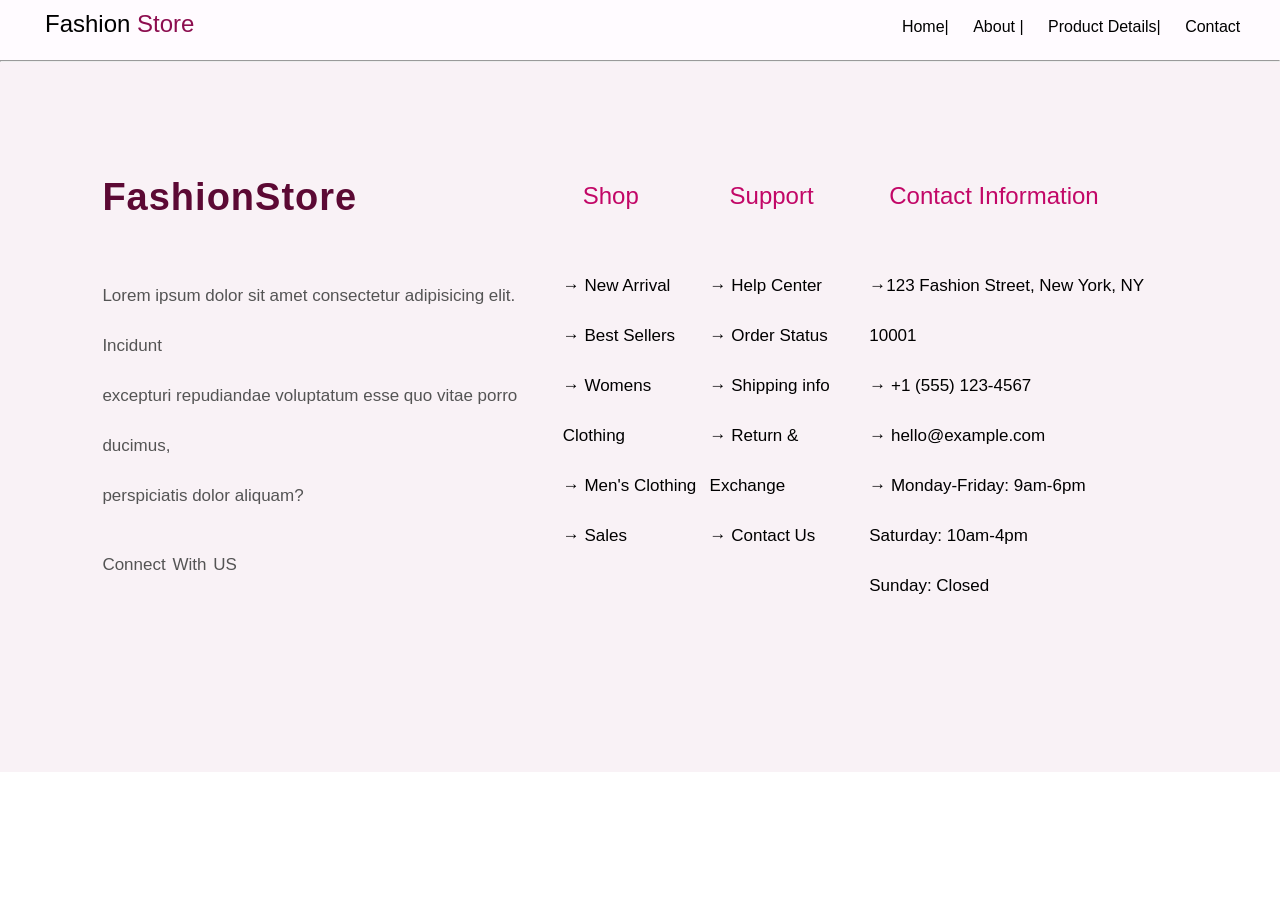
<file: Contact.html>
<!DOCTYPE html>
<html lang="en">
<head>
    <meta charset="UTF-8">
    <meta name="viewport" content="width=device-width, initial-scale=1.0">
    <title>Document</title>

    <style>

*{
    margin:0;
    padding:0;
    font-family:'poppins', sans-serif;
}

.my-navbar{
    background-color: rgb(255, 251, 255);
    height: 40px;
    padding: 10px;
   
}

.my-navbar li, .my-navbar h2, .my-navbar ul, .my-navbar input{
    display: inline;
    text-align: justify;
}

.my-navbar h2{
    margin-left: 35px;
    font-weight: 200;

}

.my-navbar span{
    color: #8c0d4f;
}

.my-navbar li{
    padding: 10px;
    color: black;
   
}
.my-navbar a{
    color: black;
     border: none;
    text-decoration: none;
}

.my-navbar ul{
    margin-left: 55%;
}

.my-navbar ul :hover{
    color: #8c0d4f;
}

/* ===============================================

*/
    .contdetails{
    height: 590px;
    background-color: #f9f2f6;
    display: flex;
    align-items: flex-start;
    justify-content: space-between;
    padding: 60px 8%;
}

.contone, .contshop, .Support, .ContInfo{
    display: block;
    font-size: 17px;
    line-height: 50px;
    
}

.headone{
    margin-top: 50px;
  font-size: 38px;  
  font-weight: 550;
  letter-spacing: 1px;
  color: #5c0934;
}

.cnttwo{
    color: #545454;
    font-size: 17px;
    margin-top: 49px;
}

.contwus{
    color: #545454;
    word-spacing: 2px;
    margin-top: 19px;

}

.cntshp, .suphed, .cihed{
    color: #c20767;
    font-size: 24px;
    font-weight: 540;
    margin-left: 20px;
    margin-bottom: 40px;
    margin-top: 49px;
}

.shpnew:hover, .bstsel:hover, .wonclt:hover, .menclt:hover, .sle:hover, .suphc:hover, .supos:hover, .supspi:hover, .supre:hover, .supcu:hover, .ctad:hover,.ctph:hover, .cteml:hover, .cttmy :hover{

color: #910950;

}

    </style>
    
</head>
<body>
    
       <div class="my-navbar">
            <nav>
                <h2>Fashion <span>Store</span></h2>

                <ul>
                    <li><a href="../HTML/Index.html">Home|</a></li>
                    <li> <a href="../HTML/About.html">About | </a></li>
                    <li><a href="../HTML/Product.html">Product Details|</a></li>
                    <li><a href="../HTML/Contact.html">Contact</a></li>
                </ul>
            </nav>
        </div>
        <hr>

        <!-- -----------Details------------- -->


        <Section class="contdetails">

    <div class="contone">
        <div class="headone"><p>FashionStore</p></div>
        <div class="cnttwo"><p>Lorem ipsum dolor sit amet consectetur adipisicing elit. Incidunt <br>excepturi repudiandae voluptatum esse quo vitae porro ducimus, <br>perspiciatis dolor aliquam?</p></div>
        <div class="contwus"><p>Connect With US</p></div>
    </div>

    <div class="contshop">
        <div class="cntshp"><p>Shop</p></div>
        <div class="shpnew"><p>→ New Arrival</p></div>
        <div class="bstsel"><p>→ Best Sellers</p></div>
        <div class="wonclt"><p>→ Womens Clothing</p></div>
        <div class="menclt"><p>→ Men's Clothing</p></div>
        <div class="sle"><p>→ Sales</p></div>
    </div>

        <div class="Support">
        <div class="suphed"><p>Support</p></div>
        <div class="suphc"><p>→ Help Center</p></div>
        <div class="supos"><p>→ Order Status</p></div>
        <div class="supspi"><p>→ Shipping info</p></div>
        <div class="supre"><p>→ Return & Exchange</p></div>
        <div class="supcu"><p>→ Contact Us</p></div>
    </div>


        <div class="ContInfo">
        <div class="cihed"><p>Contact Information</p></div>
        <div class="ctad"><p>→123 Fashion Street, New York, NY 10001</p></div>
        <div class="ctph"><p>→ +1 (555) 123-4567</p></div>
        <div class="cteml"><p>→ hello@example.com</p></div>
        <div class="cttmy"><p>→ Monday-Friday: 9am-6pm <br>
                                Saturday: 10am-4pm <br>
                                Sunday: Closed</p></div>
    </div>

</Section>



        <script src="../JS/Script.js"></script>
</body>
</html>
</file>
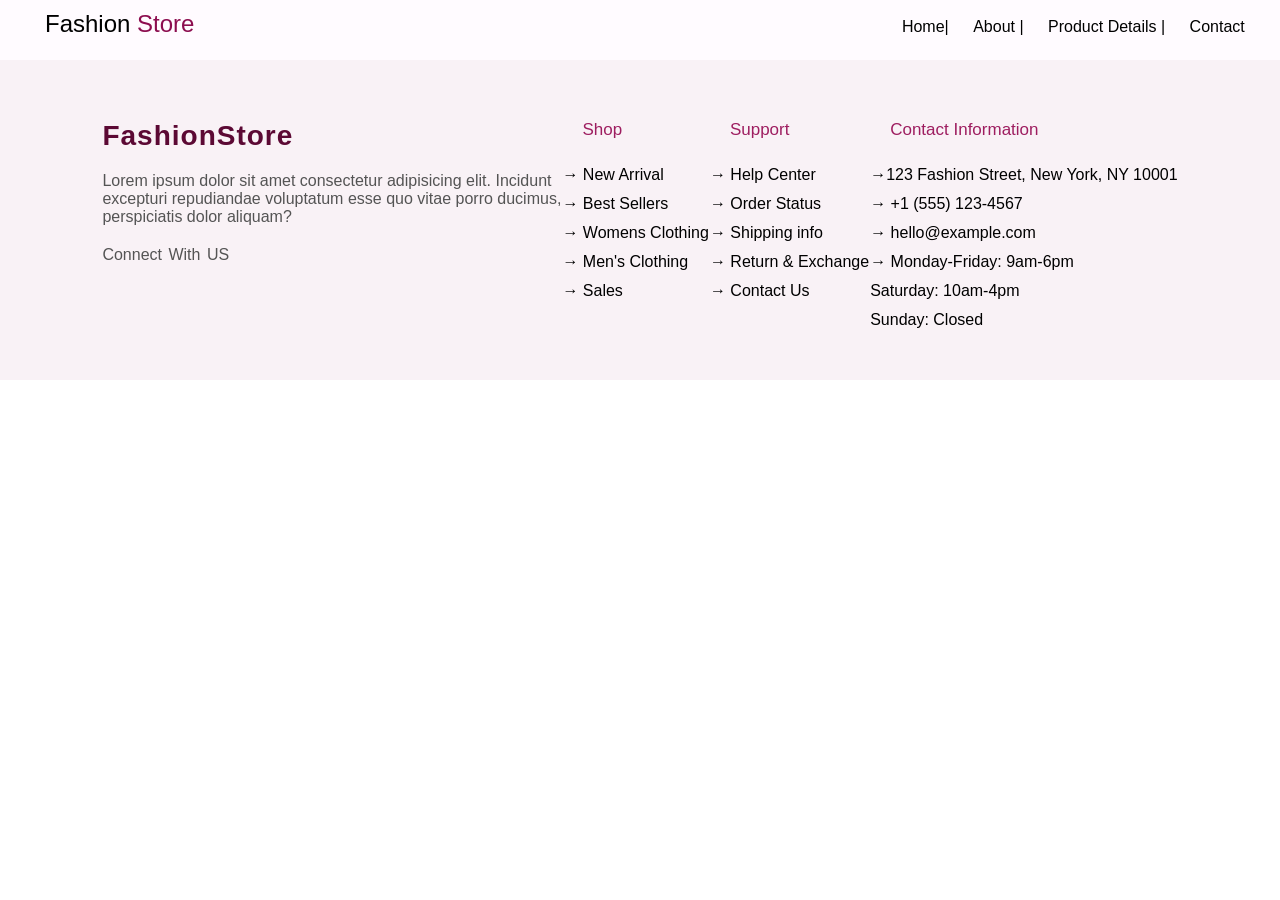
<file: Product.html>
<!DOCTYPE html>
<html lang="en">
<head>
    <meta charset="UTF-8">
    <meta name="viewport" content="width=device-width, initial-scale=1.0">
    <title>Document</title>
      <style>

*{
    margin:0;
    padding:0;
    font-family:'poppins', sans-serif;
}

.my-navbar{
    background-color: rgb(255, 251, 255);
    height: 40px;
    padding: 10px;
   
}

.my-navbar li, .my-navbar h2, .my-navbar ul, .my-navbar input{
    display: inline;
    text-align: justify;
}

.my-navbar h2{
    margin-left: 35px;
    font-weight: 200;

}

.my-navbar span{
    color: #8c0d4f;
}

.my-navbar li{
    padding: 10px;
    color: black;
   
}
.my-navbar a{
    color: black;
     border: none;
    text-decoration: none;
}

.my-navbar ul{
    margin-left: 55%;
}

.my-navbar ul :hover{
    color: #8c0d4f;
}

/* ===============================================

*/



.card{
    margin-left: 8%;
    padding: 25px;
    background-color: #fcf8fa;
    box-shadow: 0 2px 12px rgba(0, 0, 0, 0.12);
    text-align: center;
    margin-bottom: 10px;

}

.product .card{
    display: inline-block;
    height: 350px;
    width: 300px;

}

.product .card img {
  height: 160px;
  width: 160px;
  object-fit: cover;

}

.product .card h3{

    font-size: 19px;
    
}


/* ==================== */

.contdetails{
    height: 200px;
    background-color: #f9f2f6;
    display: flex;
    align-items: flex-start;
    justify-content: space-between;
    padding: 60px 8%;
}

.contone, .contshop, .Support, .ContInfo{
    display: block;
    
}

.headone{
  font-size: 28px;  
  font-weight: 550;
  letter-spacing: 1px;
  color: #5c0934;
  margin-bottom: 20px;
}

.cnttwo{
    color: #545454;
    margin-bottom: 20px;

}

.contwus{
    color: #545454;
    word-spacing: 2px;
}

.cntshp, .suphed, .cihed{
    color: #9e1e60;
    font-size: 17px;
    margin-left: 20px;
    margin-bottom: 20px;
}

.shpnew, .bstsel, .wonclt, .menclt, .sle, .suphc, .supos, .supspi, .supre, .supcu, .ctad,.ctph, .cteml, .cttmy{

    line-height: 29px;
}

.shpnew:hover, .bstsel:hover, .wonclt:hover, .menclt:hover, .sle:hover, .suphc:hover, .supos:hover, .supspi:hover, .supre:hover, .supcu:hover, .ctad:hover,.ctph:hover, .cteml:hover, .cttmy :hover{

color: #910950;

}

    </style>
</head>
<body>
    <section>
         <div class="my-navbar">
            <nav>
                <h2>Fashion <span>Store</span></h2>

                <ul>
                    <li><a href="../HTML/Index.html">Home|</a></li>
                    <li> <a href="../HTML/About.html">About | </a> </li>
                    <li>Product Details |</li>
                    <li><a href="../HTML/Contact.html">Contact</a></li>
                </ul>
            </nav>
        </div>
    </section>
    <section class="product">
        <div id="productcont">

        </div>
    </section>

    <Section class="contdetails">

    <div class="contone">
        <div class="headone"><p>FashionStore</p></div>
        <div class="cnttwo"><p>Lorem ipsum dolor sit amet consectetur adipisicing elit. Incidunt <br>excepturi repudiandae voluptatum esse quo vitae porro ducimus, <br>perspiciatis dolor aliquam?</p></div>
        <div class="contwus"><p>Connect With US</p></div>
    </div>

    <div class="contshop">
        <div class="cntshp"><p>Shop</p></div>
        <div class="shpnew"><p>→ New Arrival</p></div>
        <div class="bstsel"><p>→ Best Sellers</p></div>
        <div class="wonclt"><p>→ Womens Clothing</p></div>
        <div class="menclt"><p>→ Men's Clothing</p></div>
        <div class="sle"><p>→ Sales</p></div>
    </div>

        <div class="Support">
        <div class="suphed"><p>Support</p></div>
        <div class="suphc"><p>→ Help Center</p></div>
        <div class="supos"><p>→ Order Status</p></div>
        <div class="supspi"><p>→ Shipping info</p></div>
        <div class="supre"><p>→ Return & Exchange</p></div>
        <div class="supcu"><p>→ Contact Us</p></div>
    </div>


        <div class="ContInfo">
        <div class="cihed"><p>Contact Information</p></div>
        <div class="ctad"><p>→123 Fashion Street, New York, NY 10001</p></div>
        <div class="ctph"><p>→ +1 (555) 123-4567</p></div>
        <div class="cteml"><p>→ hello@example.com</p></div>
        <div class="cttmy"><p>→ Monday-Friday: 9am-6pm <br>
                                Saturday: 10am-4pm <br>
                                Sunday: Closed</p></div>
    </div>

</Section>


    <script src="../JS/Script.js"></script>
</body>
</html>
</file>
<file: CSS/Style.css>
*{
    margin:0;
    padding:0;
    font-family:'poppins', sans-serif;
}

.my-navbar{
    background-color: rgb(255, 251, 255);
    height: 40px;
    padding: 10px;
   
}

.my-navbar li, .my-navbar h2, .my-navbar ul, .my-navbar input{
    display: inline;
    text-align: justify;
}

.my-navbar h2{
    margin-left: 35px;
    font-weight: 200;

}

.my-navbar span{
    color: #8c0d4f;
}

.my-navbar li{
    padding: 10px;
    color: black;
   
}
.my-navbar a{
    color: black;
     border: none;
    text-decoration: none;
}

.my-navbar ul{
    margin-left: 55%;
}

.my-navbar ul :hover{
    color: #8c0d4f;
}


/* --------------------------- */
.card{
    margin-left: 8%;
    padding: 25px;
    background-color: #fcf8fa;
    box-shadow: 0 2px 12px rgba(0, 0, 0, 0.12);
    text-align: center;
    margin-bottom: 10px;

}

.product .card{
    display: inline-block;
    height: 350px;
    width: 300px;

}

.product .card img {
  height: 160px;
  width: 160px;
  object-fit: cover;

}

.product .card h3{

    font-size: 19px;
    
}

/* -------------------- HOME-------------------- */

.home h5{
    
    background-color: #e8d3de;
    color: #8c0d4f;
    display: inline-block;
    width: 190px;
    padding: 8px;
    text-align: center;
    border-radius: 20px;
    margin-top: 100px;
    margin-left: 90px;
}

.home h1{
    margin-left: 90px;
    margin-top:50px;
    font-size: 50px;
    font-weight: 550;
    font-family: 'Quicksand', sans-serif;
}

.home h1 span{
    color: #8c0d4f;
}

.home p{
    margin-left: 90px;
    margin-top:30px;
    color: #686868;
    line-height: 27px;
}

.home button{
    height: 45px;
    width: 200px;
    margin-left: 90px;
    margin-top:30px;
    font-size: 15px;
    font-weight: 550;
    background-color: #8f1a57;
    color: white;
    border-radius: 7px;
}

button :hover{
    background-color: #450727;
}

/* ---------------------CARD----------------------- */


.productcard img{
    height: 160px;
    width: 130px;

}

.productcard{
    background-color: #FFFFFF;
    border-radius: 10px;
    display: block;
    margin-right: 10%;
    margin-top: 35px;
    text-align: center;
    box-shadow: 0 2px 12px rgba(0, 0, 0, 0.12);
}

.Productname{
    text-align: center;
    font-size: 18px;
    color: #272727;
    justify-content: center;
}

.productprice{
    text-align: center;
    padding: 10px;
    font-weight: bold;
    color: #9f0c5a;
    justify-content: center;
}

.onehome{
    margin-bottom: 25px;
}

/* <!-- ------------------- FOURCARD--------------------------> */

.titcard{
    font-size: 30px;
    font-weight: 600;
    text-align: center;
    margin-top: 50px;
    padding: 10px;
    background: linear-gradient(100deg, #f9178c, #311424);
    -webkit-background-clip: text;
    background-clip: text;
    color: transparent;
}

.FOURCARD{
    display: inline;
    margin-left: 5%;
    display: block;
}

.boxone img, .boxtwo img, .boxthree img, .boxfour img{
    height: 170px;
    width: 170px;
}

.boxone{
    
    display: inline-block;
    margin-top: 60px;
    margin-left: 35px;
    margin-bottom: 45px;
    padding: 5px;
    height: 400px;
    width: 300px;
    border-radius: 7px;
    background-color: rgb(255, 247, 235);
}

.boxtwo{

    display: inline-block;
    margin-top: 60px;
    margin-left: 35px;
    margin-bottom: 45px;
    padding: 5px;
    height: 400px;
    width: 300px;
    border-radius: 7px;
    background-color: rgb(232, 251, 232);
}

.boxthree{

    display: inline-block;
    margin-top: 60px;
    margin-left: 35px;
    margin-bottom: 45px;
    padding: 5px;
    height: 400px;
    width: 300px;
    border-radius: 7px;
    background-color: rgb(237, 237, 237);
}

.boxfour{

    display: inline-block;
    margin-top: 60px;
    margin-left: 35px;
    margin-bottom: 45px;
    padding: 5px;
    height: 400px;
    width: 300px;
    border-radius: 7px;
    background-color: rgb(228, 247, 251);
}

.fpara{

    font-size: 14px;
    color: #686868;
    margin-top: 15px;
    margin-left: 20px;
}

.spara{

    font-size: 25px;
    font-weight: 600;
    margin-left: 20px;
}

.tpara{
    
    font-size: 15px;
    margin-left: 20px;
    color: #686868;
}

.shopnow{
    color: black;
    margin-left: 20px;
    font-weight: bold;
    text-decoration: underline;
    display: inline-block;
}

/* -------------Best Sellers--------------- */


.fline{
    margin-left: 110px;
}

.Sline{

    margin-top: 35px;
    margin-left: 110px;
    margin-bottom: 100px;
}

.bestseller{
    margin-left: 10px;
}

.bestseller h2{
    text-align: center;
    margin-top: 60px;
    padding: 10px;
    font-weight: 550;
    color: #8c0d4f;
}

.bsthdline{

    font-size:20px;
    padding: 30px;
    text-align: center;
    color: #686868;

}

.bestseller img{
    height: 250px;
    width: 250px;
}

.cardone, .cardtwo, .cardthree, .cardfour, .cardfive, .cardsix, .cardsevn, .cardeight{

    box-shadow: 0 2px 12px rgba(0, 0, 0, 0.12);
    padding: 20px;
     margin: 10px;
    background-color: rgb(250, 251, 255);
    display: inline-block;
    border-radius: 4px;

}

.conesaleh{
    color: #FFFFFF;
    margin-left: 20px;
    margin-top: 25px;
}

.conesale{
    color: #FFFFFF;
    background-color: #9e1e60;
    border-radius: 12px;
    margin-left: 20px;
    margin-top: 25px;
    width: 50px;
    display: inline-block;
    text-align: center;
    
}

.sub{
    margin-left: 30px;
    margin-top: 20px;
}

.cprice{
   margin-left: 30px;
   margin-top: 20px;
   font-size: larger;
   color: #9e1e60;
   font-weight: 600;
}

.strrtng{
    color: #ffd207;
    font-size: 25px;
    margin-left: 30px; 
    display: inline-block;
}

/* <!-- ------------Contact Details------------ --> */

.contdetails{
    background-color: #f9f2f6;
    display: flex;
    align-items: flex-start;
    justify-content: space-between;
    padding: 60px 8%;
}

.contone, .contshop, .Support, .ContInfo{
    display: block;
    
}

.headone{
  font-size: 28px;  
  font-weight: 550;
  letter-spacing: 1px;
  color: #5c0934;
}

.cnttwo{
    color: #545454;
}

.contwus{
    color: #545454;
    word-spacing: 2px;
}
.cntshp, .suphed, .cihed{
    color: #9e1e60;
    font-size: 17px;
    margin-left: 20px;
}

.shpnew:hover, .bstsel:hover, .wonclt:hover, .menclt:hover, .sle:hover, .suphc:hover, .supos:hover, .supspi:hover, .supre:hover, .supcu:hover, .ctad:hover,.ctph:hover, .cteml:hover, .cttmy :hover{

color: #910950;

}


/* ----------ABOUT------------ */


.ABT{
    height: 450px;
}
.abthed{

    font-size: 50px;
    font-weight: 600;
    text-align: center;
    padding: 40px;
    color: #8c0d4f;
}

.abpara{
    font-size: 19px;
    margin: 50px;
    word-spacing: 2px;
    line-height: 30px;
    color: #555555;
}

/* =========================================== */
</file>
